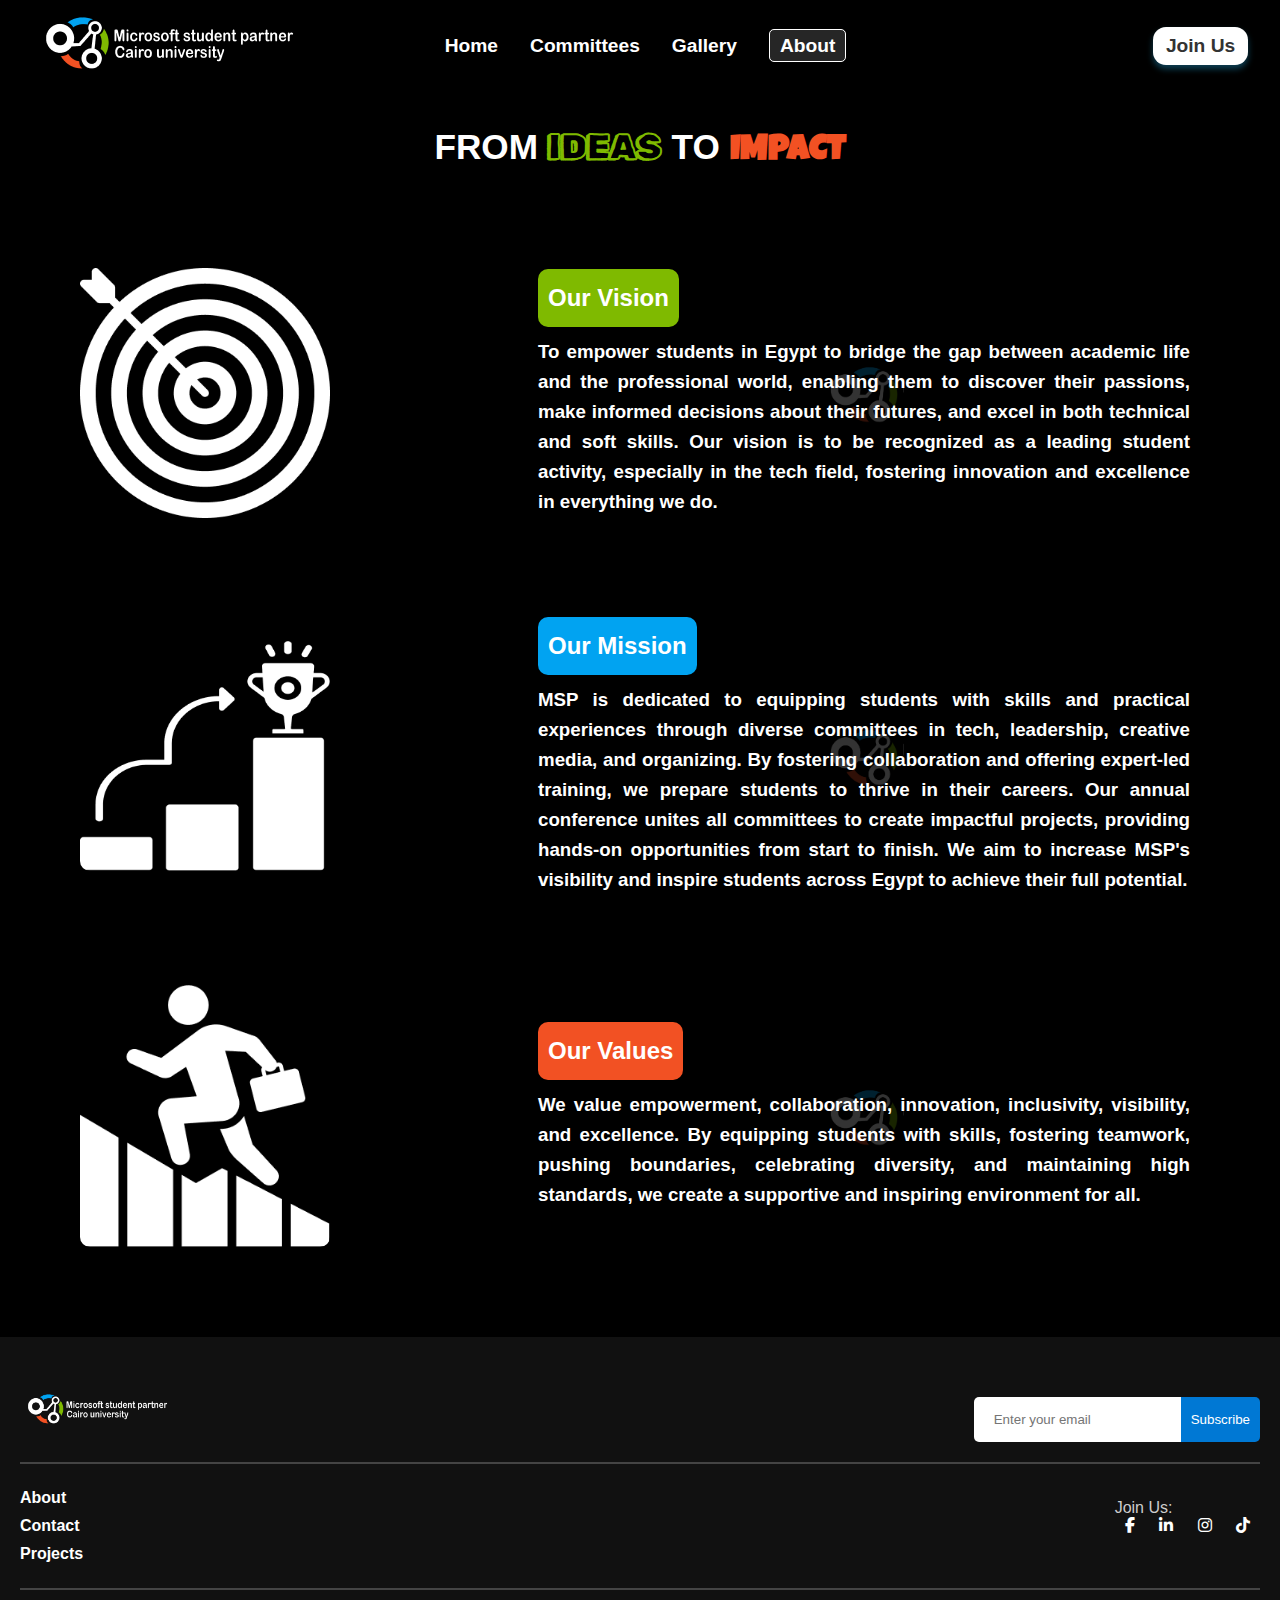
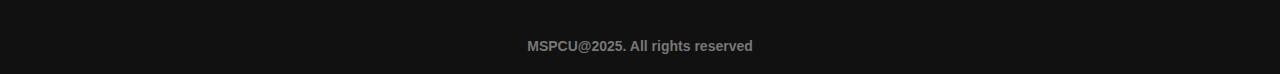
<file: About.html>
<!DOCTYPE html>
<html lang="en">
<head>
    <meta charset="UTF-8">
    <meta name="viewport" content="width=device-width, initial-scale=1.0">
    <title>About</title>
    <link rel="stylesheet" href="style.css">
    <link rel="stylesheet" href="about.css">
    <link rel="stylesheet" href="s.js">
    <link rel="preconnect" href="https://fonts.googleapis.com">
    <link href="https://fonts.googleapis.com/css2?family=Luckiest+Guy&display=swap" rel="stylesheet">

    <link rel="preconnect" href="https://fonts.gstatic.com" crossorigin>
    <link href="https://fonts.googleapis.com/css2?family=Rubik+Glitch&family=Rubik+Doodle+Shadow&display=swap" rel="stylesheet">
    <link rel="stylesheet" href="https://cdnjs.cloudflare.com/ajax/libs/font-awesome/6.7.2/css/all.min.css" integrity="sha512-Evv84Mr4kqVGRNSgIGL/F/aIDqQb7xQ2vcrdIwxfjThSH8CSR7PBEakCr51Ck+w+/U6swU2Im1vVX0SVk9ABhg==" crossorigin="anonymous" referrerpolicy="no-referrer" />
</head>
<body>
    <header>
        <div class="navbar">
            <div class="logo"><a href="index.html"><img src="img/logo.png" alt="Logo" class="logo"></a></div>
            <ul class="links">
                <li><a href="index.html">Home</a></li>
                <li><a href="comitee.html">Committees</a></li>
                <li><a href="gallery.html">Gallery</a></li>
                <li><a href="About.html">About</a></li>
                <!-- <li><a href="contact.html">Contact us</a></li> -->
            </ul>
            <a href="form.html" class="action_btn">Join Us</a>
            <div class="toggle_btn">
                <i class="fa-solid fa-bars"></i>
            </div>
        </div>

        <div class="dropdown">
            <li><a href="index.html" >Home</a></li>
            <li><a href="comitee.html">Committees</a></li>
                <li><a href="gallery.html">Gallery</a></li>
                <li><a href="About.html" >About</a></li>
                <li><a href="form.html" class="action_btn" >Join Us</a></li>
        </div>
    </header>


    <div class="hero">
        <div class="title"><h1>FROM <span class="idea">IDEAS</span> TO <span class="impact">IMPACT</span></h1></div>
    </div>

    <div class="container-about">
        <!-- Vision Section -->
        <div class="card">
            <img src="img/vision.png" class="imgc" alt="Vision Image">
            <div class="content">
                <h2 class="vision">Our Vision</h2>
                <h3>
                    To empower students in Egypt to bridge the gap between academic life and the professional world, enabling them 
                to discover their passions, make informed decisions about their futures, and excel in both technical and soft 
                skills. Our vision is to be recognized as a leading student activity, especially in the tech field, fostering 
                innovation and excellence in everything we do.
                </h3>
            </div>
        </div>
    
        <!-- Mission Section -->
        <div class="card">
            <img src="img/mision.png" class="imgc" alt="Mission Image">
            <div class="content">
                <h2 class="mision">Our Mission</h2>
                <h3>
                    MSP is dedicated to equipping students with skills and practical experiences through diverse committees in tech, 
                leadership, creative media, and organizing. By fostering collaboration and offering expert-led training, we 
                prepare students to thrive in their careers. Our annual conference unites all committees to create impactful 
                projects, providing hands-on opportunities from start to finish. We aim to increase MSP's visibility and inspire 
                students across Egypt to achieve their full potential.
                </h3>
            </div>
        </div>
    
        <!-- Values Section -->
        <div class="card">
            <img src="img/values.png" class="imgc" alt="Values Image">

            <div class="content">
                <h2 class="value">Our Values</h2>
                <h3>
                    We value empowerment, collaboration, innovation, inclusivity, visibility, and excellence. By equipping students with skills, fostering teamwork, pushing boundaries, celebrating diversity, and maintaining high standards, we create a supportive and inspiring environment for all.
                </h3>
            </div>
        </div>
    </div>
    










    <footer>
        <div class="subscribe">
            <img src="img/logo.png" alt="Footer Logo">
            <div class="sub">
                <input type="email" placeholder="Enter your email">
                <button>Subscribe</button>
            </div>
        </div>
        <hr>
        <div class="con-links">
            <div class="footer-links">
                <a href="About.html">About</a>
                <a href="contact.html">Contact</a>
                <a href="#">Projects</a>
            </div>
            <div class="social-icons">
                <div><p>Join Us:</p></div>
                <a href="https://www.facebook.com/MSPCU"><i class="fa-brands fa-facebook-f"></i></a>
                <a href="https://www.linkedin.com/company/msp-cairo/posts/?feedView=all"><i class="fa-brands fa-linkedin-in"></i></a>
                <a href="https://www.instagram.com/mspcu2/"><i class="fa-brands fa-instagram"></i></a>
                <a href="https://www.tiktok.com/@mspcu?_t=ZS-8tCSbHmnbK4&_r=1"><i class="fa-brands fa-tiktok"></i></a>
            </div>
        </div>
        <hr>
        <br>
        <h6>MSPCU@2025. All rights reserved</h6>
    </footer>
<script src="s.js"></script>
</body>
</html>
</file>
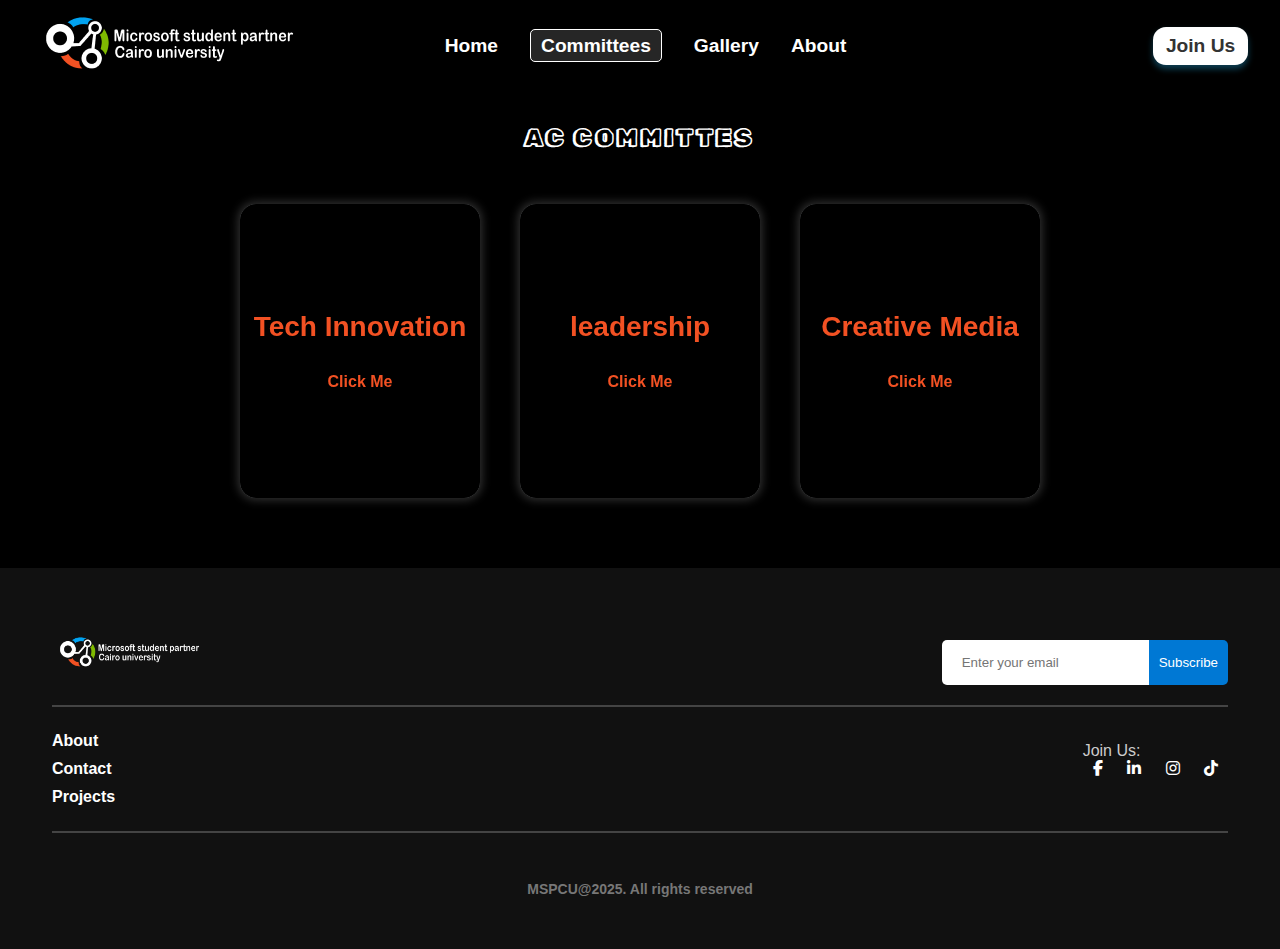
<file: comitee.html>
<!DOCTYPE html>
<html lang="en">
<head>
    <meta charset="UTF-8">
    <meta name="viewport" content="width=device-width, initial-scale=1.0">
    <title>committees</title>
    <link rel="stylesheet" href="style.css">
    <link rel="stylesheet" href="committes.css">
    <link href="https://fonts.googleapis.com/css2?family=Rubik+Glitch&family=Rubik+Doodle+Shadow&display=swap" rel="stylesheet">
    <link rel="stylesheet" href="https://cdnjs.cloudflare.com/ajax/libs/font-awesome/6.7.2/css/all.min.css" integrity="sha512-Evv84Mr4kqVGRNSgIGL/F/aIDqQb7xQ2vcrdIwxfjThSH8CSR7PBEakCr51Ck+w+/U6swU2Im1vVX0SVk9ABhg==" crossorigin="anonymous" referrerpolicy="no-referrer" />
</head>
<body>
    

    <header>
        <div class="navbar">
            <div class="logo"><a href="index.html"><img src="img/logo.png" alt="Logo" class="logo"></a></div>
            <ul class="links">
                <li><a href="index.html">Home</a></li>
                <li><a href="comitee.html">Committees</a></li>
                <li><a href="gallery.html">Gallery</a></li>
                <li><a href="About.html">About</a></li>
                <!-- <li><a href="contact.html">Contact us</a></li> -->
            </ul>
            <a href="form.html" class="action_btn">Join Us</a>
            <div class="toggle_btn">
                <i class="fa-solid fa-bars"></i>
            </div>
        </div>
        <div class="dropdown">
            <ul>
                <li><a href="index.html">Home</a></li>
                <li><a href="comitee.html">Committees</a></li>
                <li><a href="gallery.html">Gallery</a></li>
                <li><a href="About.html">About</a></li>
                <!-- <li><a href="contact.html">Contact us</a></li> -->
                <li><a href="form.html" class="action_btn">Join Us</a></li>
            </ul>
        </div>
    </header>


    <div class="tit"><h2>AC   COMMITTES</h2></div>
<!-- From Uiverse.io by eslam-hany --> 
<div class="containercom">
<!-- From Uiverse.io by IWhat1 --> 
<div class="container">
    <div class="card">
      <div class="front">
        <p class="front-heading">Tech Innovation</p>
        <p>Click Me</p>
      </div>
      <div class="back">
        <p class="back-heading"></p>
        <p>Frontend development</p> 
        <p>Backend development </p>
        <p>Mob App (Flutter)</p>
        <p>Cybersecurity </p>
        <p>UI UX Design</p>
        
      </div>
    </div>
  </div>
  <!-=====================================-  -->
  <!-- From Uiverse.io by IWhat1 --> 
<div class="container">
    <div class="card">
      <div class="front">
        <p class="front-heading">leadership</p>
        <p>Click Me</p>
      </div>
      <div class="back">
        <p class="front-heading"></p>
            <p>Presentation</p>
            <p>Project management</p>
            <p>Entrepreneurship</p>
      </div>
    </div>
  </div>
  <!-==============================================-  -->
  <!-- From Uiverse.io by IWhat1 --> 
<div class="container">
    <div class="card">
      <div class="front">
        <p class="front-heading">Creative Media</p>
        <p>Click Me</p>
      </div>
      <div class="back">
        <p class="back-heading"></p>
        <p>Graphic design </p>
        <p>Video editing</p>
        <p>Marketing</p>
      </div>
    </div>
  </div>
  
</div>

    <footer>
        <div class="confooter">
            <div class="subscribe">
                <img src="img/logo.png" alt="Footer Logo">
                <div class="sub">
                    <input type="email" placeholder="Enter your email">
                    <button>Subscribe</button>
                </div>
            </div>
            <hr>
            <div class="con-links">
                <div class="footer-links">
                    <a href="About.html">About</a>
                    <a href="contact.html">Contact</a>
                    <a href="#">Projects</a>
                </div>
                <div class="social-icons">
                    <div><p>Join Us:</p></div>
                    <a href="https://www.facebook.com/MSPCU"><i class="fa-brands fa-facebook-f"></i></a>
                    <a href="https://www.linkedin.com/company/msp-cairo/posts/?feedView=all"><i class="fa-brands fa-linkedin-in"></i></a>
                    <a href="https://www.instagram.com/mspcu2/"><i class="fa-brands fa-instagram"></i></a>
                    <a href="https://www.tiktok.com/@mspcu?_t=ZS-8tCSbHmnbK4&_r=1"><i class="fa-brands fa-tiktok"></i></a>
                </div>
            </div>
            <hr>
            <br>
            <h6>MSPCU@2025. All rights reserved</h6>
        </div>
    </footer>   
    <script src="s.js"></script>
</body>
</html>
</file>
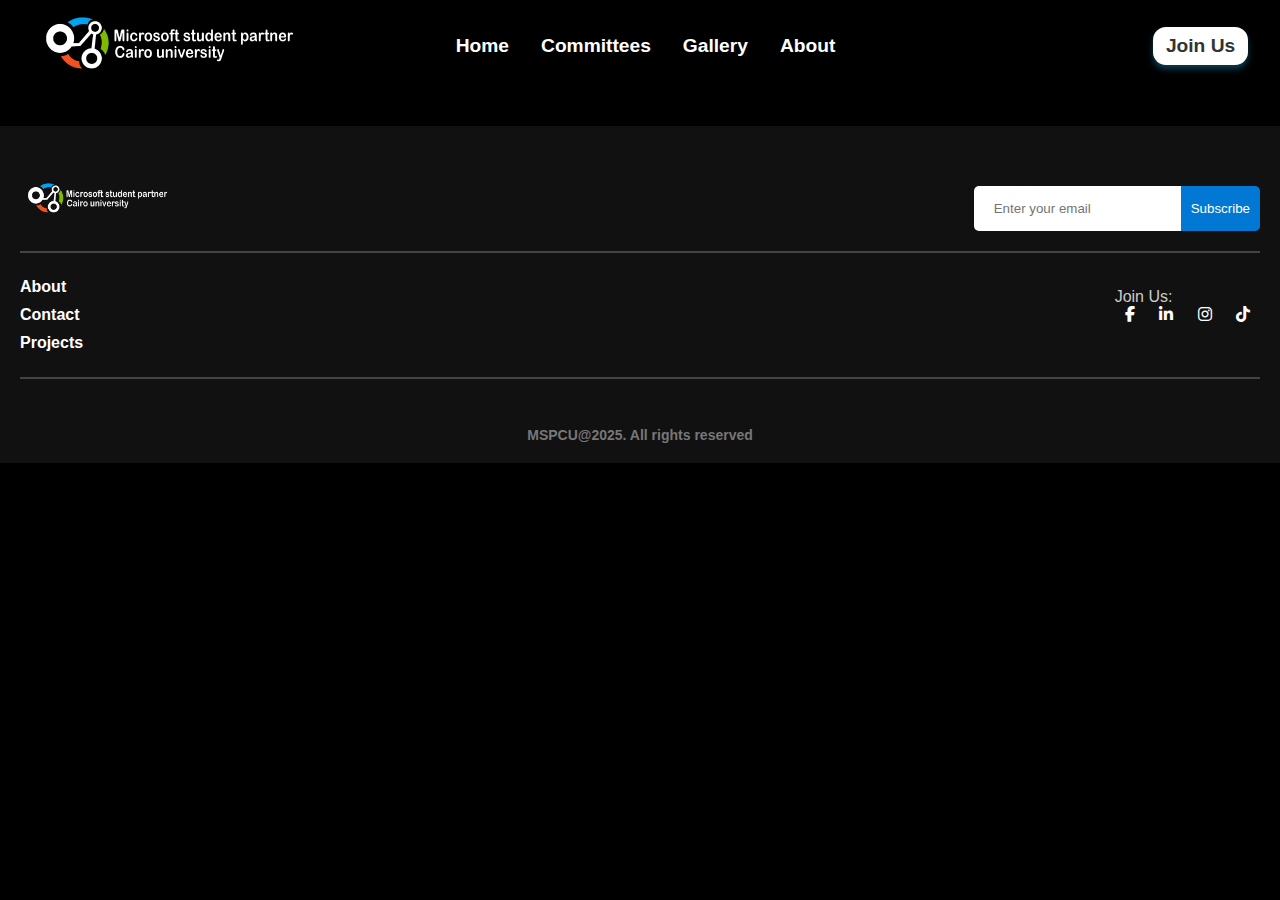
<file: contact.html>
<!DOCTYPE html>
<html lang="en">
<head>
    <meta charset="UTF-8">
    <meta name="viewport" content="width=device-width, initial-scale=1.0">
    <title>Apply Now</title>
    <link rel="stylesheet" href="style.css">
    <link rel="stylesheet" href="s.js">
    <link rel="preconnect" href="https://fonts.googleapis.com">
    <link rel="preconnect" href="https://fonts.gstatic.com" crossorigin>
    <link href="https://fonts.googleapis.com/css2?family=Rubik+Glitch&family=Rubik+Doodle+Shadow&display=swap" rel="stylesheet">
    <link rel="stylesheet" href="https://cdnjs.cloudflare.com/ajax/libs/font-awesome/6.7.2/css/all.min.css" integrity="sha512-Evv84Mr4kqVGRNSgIGL/F/aIDqQb7xQ2vcrdIwxfjThSH8CSR7PBEakCr51Ck+w+/U6swU2Im1vVX0SVk9ABhg==" crossorigin="anonymous" referrerpolicy="no-referrer" />
    <style>
        .soon{
            width: 23.4rem;
            height: 25rem;
        }
    </style>
</head>
<body>
    <header>
        <div class="navbar">
            <div class="logo"><a href="index.html"><img src="img/logo.png" alt="Logo" class="logo"></a></div>
            <ul class="links">
                <li><a href="index.html">Home</a></li>
                <li><a href="comitee.html">Committees</a></li>
                <li><a href="gallery.html">Gallery</a></li>
                <li><a href="About.html">About</a></li>
                <!-- <li><a href="contact.html">Contact us</a></li> -->
            </ul>
            <a href="#" class="action_btn">Join Us</a>
            <div class="toggle_btn">
                <i class="fa-solid fa-bars"></i>
            </div>
        </div>
        <div class="dropdown">
            <ul>
                <li><a href="index.html">Home</a></li>
                <li><a href="comitee.html">Committees</a></li>
                <li><a href="gallery.html">Gallery</a></li>
                <li><a href="about.html">About</a></li>
                <!-- <li><a href="contact.html">Contact us</a></li> -->
                <li><a href="#" class="action_btn">Join Us</a></li>
            </ul>
        </div>
    </header>

<!-- <iframe src="https://form.jotform.com/250185092595563" frameborder="0" style="width: 100%;height: 150vh;"></iframe> -->
    <footer>
        <div class="subscribe">
            <img src="img/logo.png" alt="Footer Logo">
            <div class="sub">
                <input type="email" placeholder="Enter your email">
                <button>Subscribe</button>
            </div>
        </div>
        <hr>
        <div class="con-links">
            <div class="footer-links">
                <a href="About.html">About</a>
                <a href="contact.html">Contact</a>
                <a href="#">Projects</a>
            </div>
            <div class="social-icons">
                <div><p>Join Us:</p></div>
                <a href="https://www.facebook.com/MSPCU"><i class="fa-brands fa-facebook-f"></i></a>
                <a href="https://www.linkedin.com/company/msp-cairo/posts/?feedView=all"><i class="fa-brands fa-linkedin-in"></i></a>
                <a href="https://www.instagram.com/mspcu2/"><i class="fa-brands fa-instagram"></i></a>
                <a href="https://www.tiktok.com/@mspcu?_t=ZS-8tCSbHmnbK4&_r=1"><i class="fa-brands fa-tiktok"></i></a>
            </div>
        </div>
        <hr>
        <br>
        <h6>MSPCU@2025. All rights reserved</h6>
    </footer>
    <script src="s.js"></script>
</body>
</html>
</file>
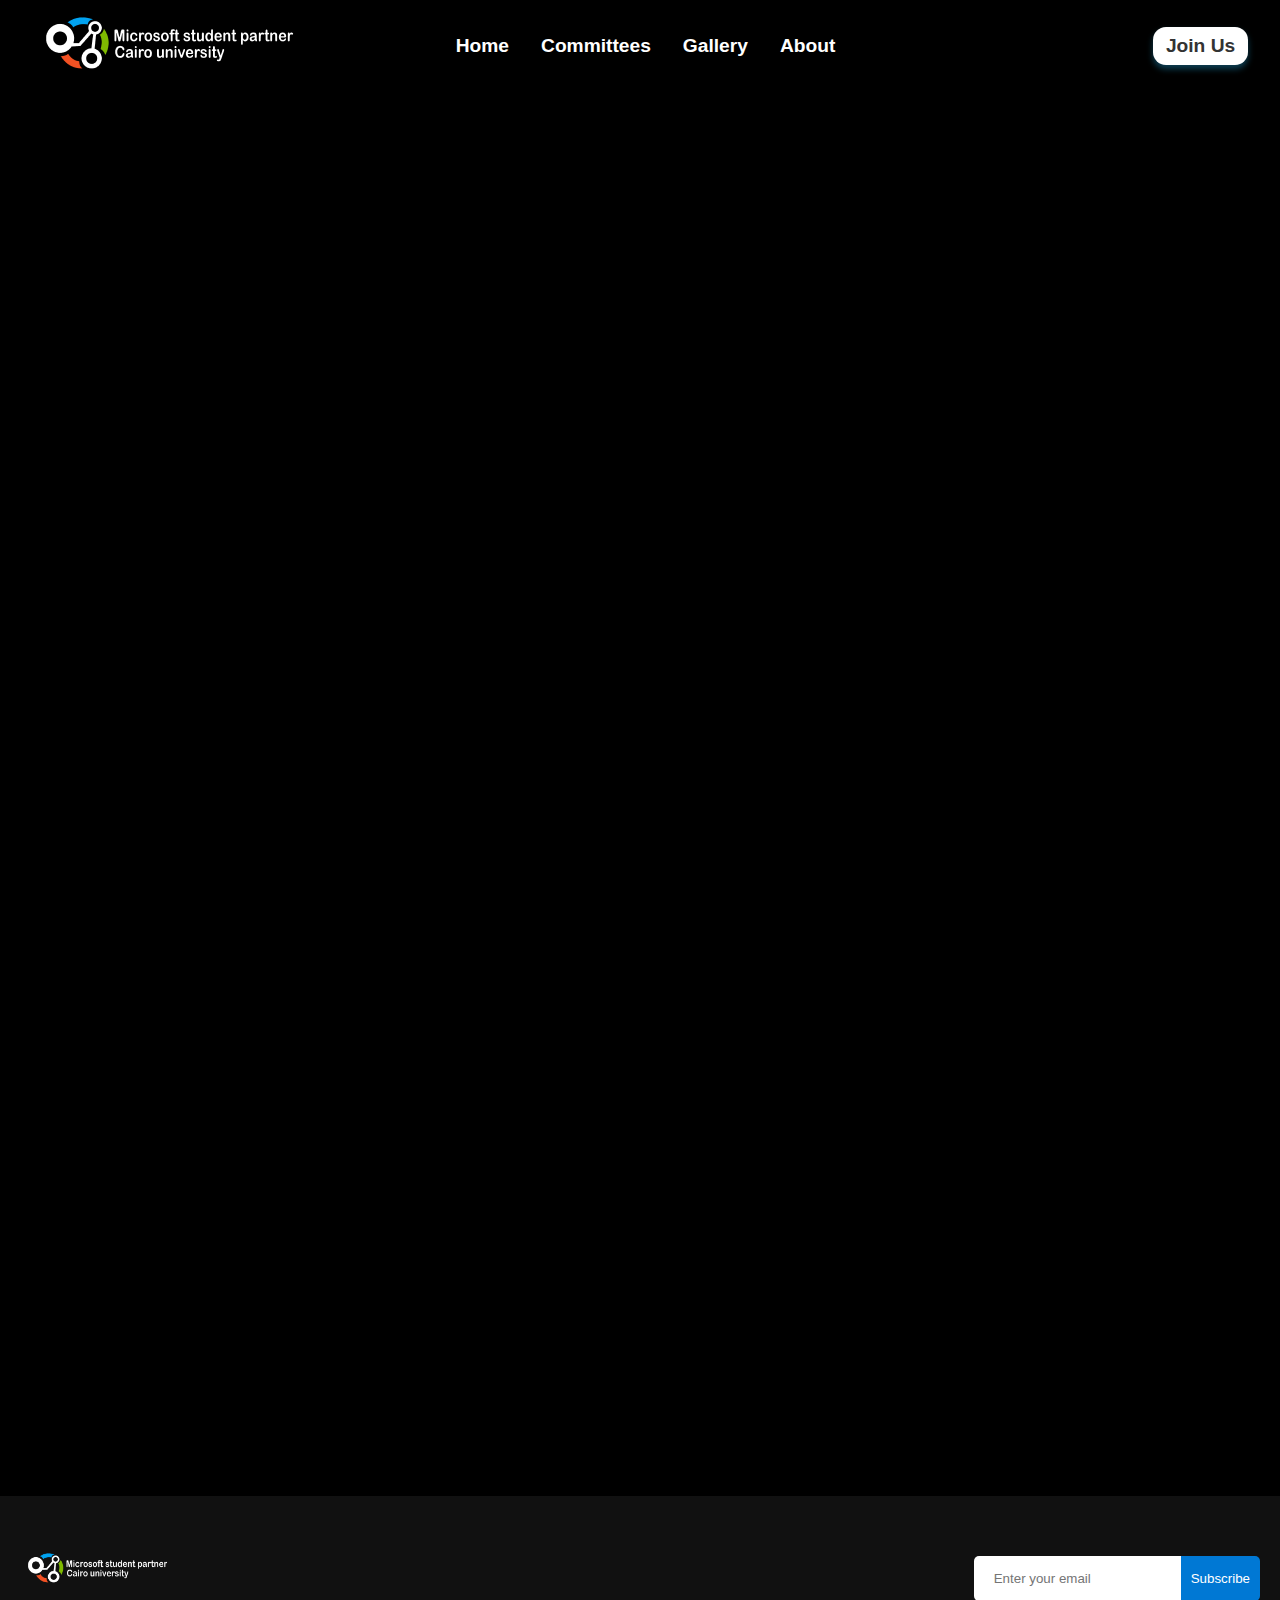
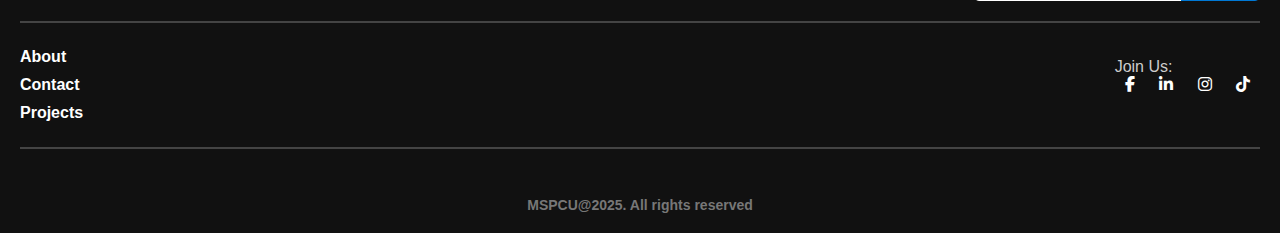
<file: form.html>
<!DOCTYPE html>
<html lang="en">
<head>
    <meta charset="UTF-8">
    <meta name="viewport" content="width=device-width, initial-scale=1.0">
    <title>Apply Now</title>
    <link rel="stylesheet" href="style.css">
    <link rel="stylesheet" href="s.js">
    <link rel="preconnect" href="https://fonts.googleapis.com">
    <link rel="preconnect" href="https://fonts.gstatic.com" crossorigin>
    <link href="https://fonts.googleapis.com/css2?family=Rubik+Glitch&family=Rubik+Doodle+Shadow&display=swap" rel="stylesheet">
    <link rel="stylesheet" href="https://cdnjs.cloudflare.com/ajax/libs/font-awesome/6.7.2/css/all.min.css" integrity="sha512-Evv84Mr4kqVGRNSgIGL/F/aIDqQb7xQ2vcrdIwxfjThSH8CSR7PBEakCr51Ck+w+/U6swU2Im1vVX0SVk9ABhg==" crossorigin="anonymous" referrerpolicy="no-referrer" />
    <style>
        .soon{
            width: 23.4rem;
            height: 25rem;
        }
    </style>
</head>
<body>
    <header>
        <div class="navbar">
            <div class="logo"><a href="index.html"><img src="img/logo.png" alt="Logo" class="logo"></a></div>
            <ul class="links">
                <li><a href="index.html">Home</a></li>
                <li><a href="comitee.html">Committees</a></li>
                <li><a href="gallery.html">Gallery</a></li>
                <li><a href="About.html">About</a></li>
                <!-- <li><a href="contact.html">Contact us</a></li> -->
            </ul>
            <a href="#" class="action_btn">Join Us</a>
            <div class="toggle_btn">
                <i class="fa-solid fa-bars"></i>
            </div>
        </div>
        <div class="dropdown">
            <ul>
                <li><a href="index.html">Home</a></li>
                <li><a href="comitee.html">Committees</a></li>
                <li><a href="gallery.html">Gallery</a></li>
                <li><a href="about.html">About</a></li>
                <!-- <li><a href="contact.html">Contact us</a></li> -->
                <li><a href="#" class="action_btn">Join Us</a></li>
            </ul>
        </div>
    </header>

<iframe src="https://form.jotform.com/250216638121549" frameborder="0" style="width: 100%;height: 150vh;"></iframe>
    <footer>
        <div class="subscribe">
            <img src="img/logo.png" alt="Footer Logo">
            <div class="sub">
                <input type="email" placeholder="Enter your email">
                <button>Subscribe</button>
            </div>
        </div>
        <hr>
        <div class="con-links">
            <div class="footer-links">
                <a href="About.html">About</a>
                <a href="contact.html">Contact</a>
                <a href="#">Projects</a>
            </div>
            <div class="social-icons">
                <div><p>Join Us:</p></div>
                <a href="https://www.facebook.com/MSPCU"><i class="fa-brands fa-facebook-f"></i></a>
                <a href="https://www.linkedin.com/company/msp-cairo/posts/?feedView=all"><i class="fa-brands fa-linkedin-in"></i></a>
                <a href="https://www.instagram.com/mspcu2/"><i class="fa-brands fa-instagram"></i></a>
                <a href="https://www.tiktok.com/@mspcu?_t=ZS-8tCSbHmnbK4&_r=1"><i class="fa-brands fa-tiktok"></i></a>
            </div>
        </div>
        <hr>
        <br>
        <h6>MSPCU@2025. All rights reserved</h6>
    </footer>
    <script src="s.js"></script>
</body>
</html>
</file>
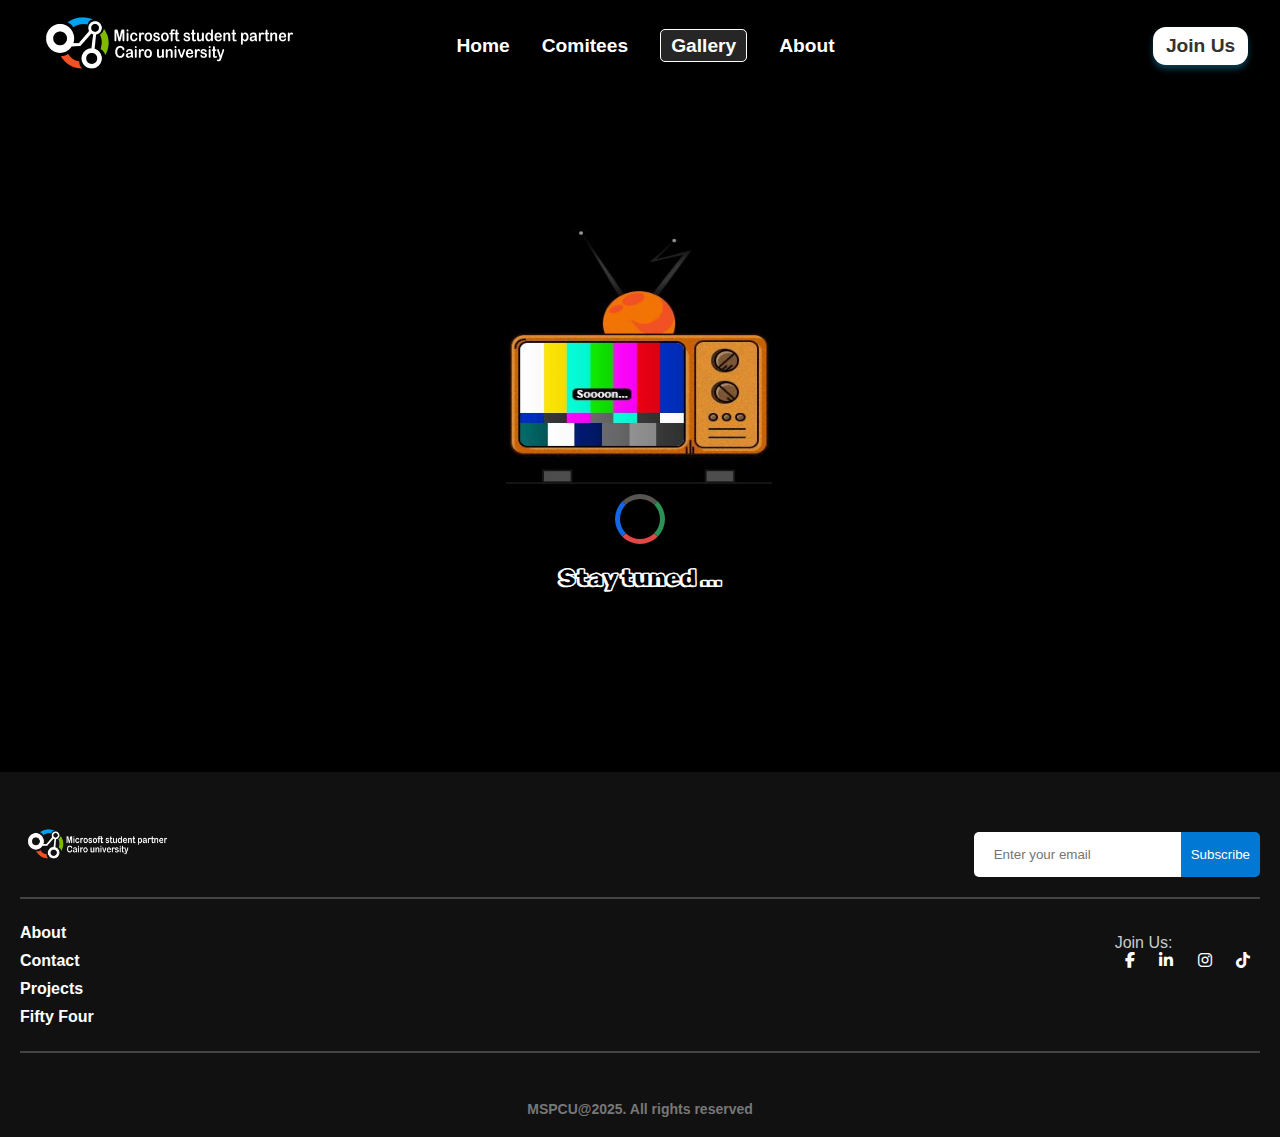
<file: gallery.html>
<!DOCTYPE html>
<html lang="en">
<head>
    <meta charset="UTF-8">
    <meta name="viewport" content="width=device-width, initial-scale=1.0">
    <title>Gallery</title>
    <link rel="stylesheet" href="gallery.css">
    <link href="https://fonts.googleapis.com/css2?family=Rubik+Glitch&family=Rubik+Doodle+Shadow&display=swap" rel="stylesheet">
    <link rel="stylesheet" href="https://cdnjs.cloudflare.com/ajax/libs/font-awesome/6.7.2/css/all.min.css" integrity="sha512-Evv84Mr4kqVGRNSgIGL/F/aIDqQb7xQ2vcrdIwxfjThSH8CSR7PBEakCr51Ck+w+/U6swU2Im1vVX0SVk9ABhg==" crossorigin="anonymous" referrerpolicy="no-referrer" />
    <link rel="stylesheet" href="style.css">
</head>
<body>
    
    <header>
        <div class="navbar">
            <div class="logo"><a href="index.html"><img src="img/logo.png" alt="Logo" class="logo"></a></div>
            <ul class="links">
                <li><a href="index.html">Home</a></li>
                <li><a href="comitee.html">Comitees</a></li>
                <li><a href="gallery.html">Gallery</a></li>
                <li><a href="About.html">About</a></li>
                <!-- <li><a href="contact.html">Contact us</a></li> -->
            </ul>
            <a href="form.html" class="action_btn">Join Us</a>
            <div class="toggle_btn">
                <i class="fa-solid fa-bars"></i>
            </div>
        </div>
        <div class="dropdown">
            <ul>
                <li><a href="index.html">Home</a></li>
                <li><a href="comitee.html">Comitees</a></li>
                <li><a href="gallery.html">Gallery</a></li>
                <li><a href="About.html">About</a></li>
                <!-- <li><a href="contact.html">Contact us</a></li> -->
                <li><a href="form.html" class="action_btn">Join Us</a></li>
            </ul>
        </div>
    </header>



    
<!-- From Uiverse.io by satyamchaudharydev --> 

<div class="spinner"></div>

<div class="ss">

<img src="img/sooon.JPG" alt="">
<div class="loader"></div>
    <h2>Stay    tuned ...</h2>
</div>

    <footer>
        <div class="subscribe">
            <img src="img/logo.png" alt="Footer Logo">
            <div class="sub">
                <input type="email" placeholder="Enter your email">
                <button>Subscribe</button>
            </div>
        </div>
        <hr>
        <div class="con-links">
            <div class="footer-links">
                <a href="#">About</a>
                <a href="#">Contact</a>
                <a href="#">Projects</a>
                <a href="#">Fifty Four</a>
            </div>
            <div class="social-icons">
                <div><p>Join Us:</p></div>
                <a href="https://www.facebook.com/MSPCU"><i class="fa-brands fa-facebook-f"></i></a>
                <a href="https://www.linkedin.com/company/msp-cairo/posts/?feedView=all"><i class="fa-brands fa-linkedin-in"></i></a>
                <a href="https://www.instagram.com/mspcu2/"><i class="fa-brands fa-instagram"></i></a>
                <a href="https://www.tiktok.com/@mspcu?_t=ZS-8tCSbHmnbK4&_r=1"><i class="fa-brands fa-tiktok"></i></a>
            </div>
        </div>
        <hr>
        <br>
        <h6>MSPCU@2025. All rights reserved</h6>
    </footer>
    <script src="s.js"></script>
</body>
</html>
</file>
<file: style.css>
* {
    margin: 0;
    padding: 0;
    box-sizing: border-box;
    font-family: 'Open Sans', sans-serif;
  }
  
  .rubik-glitch-regular {
    font-family: "Rubik Glitch", serif;
    /* font-weight: 100; */
    font-style: normal;
  }
  
  .rubik-doodle-shadow-regular {
    font-family: "Rubik Doodle Shadow", serif;
    font-weight: 400;
    font-style: normal;
  }

  .luckiest-guy-regular {
    font-family: "Luckiest Guy", serif;
    font-weight: 400;
    font-style: normal;
  }
  
  
  
  body {
    /* background-image: url('https://images.unsplash.com/photo-1485470733090-0 aae1788d5af?ixlib=rb-4.0.3&ixid=MnwxMjA3fDB8MHxwaG90by1wYWdlfHx8fGVufDB8fHx8&auto=format&fit=crop&w=1517&q=80'); */
    height: 100%;
    background-color: black;
  }

li{
    list-style: none;
}

a{
    text-decoration: none;
    color: #fff;
    font-size: 1.2rem;
    font-weight: bold;
}

a:hover{
    color:#333;
    /* background-color: #fff; */
}

header{
    position: relative;
    margin: 1rem;
    padding: 0 1rem;
    background-color: rgba(0, 0, 0, 0.575);
}

.navbar {
width: 100%;
height: 60px;
max-width: 1260px;
margin: 0 auto;
display: flex;
align-items: center;
justify-content: space-between;
}

.navbar .links{
    display: flex;
    gap: 2rem;
    transition: all 0.2s ;
    transform: translateX(-80px);
}

.navbar .toggle_btn{
    color: #fff;
    font-size: 1.5rem;
    cursor: pointer;
    display: none;
}

.links li a.active {
    padding:5px 10px;
    background-color: #a7a5a53a;
    border: 1px solid #fff; 
    transition: all 0.3s ease-in-out; 
    border-radius: 5px;
}

.action_btn{
    background-color: #fff;
    color: #333;
    padding: 0.5rem .8rem;
    border: none;
    outline: none;
    border-radius: 13px;
    /* font-weight: bold; */
    /* font-size:1.1rem; */
    cursor: pointer;
    box-shadow: 0 4px 6px rgba(33, 161, 212, 0.4);
    transition: all 0.2s ease-in-out;
}

.action_btn:hover {
    /* background-color: #333; */
    background-color: #01A3F1;
    color: #fff;
    box-shadow: 2px 5px 20px rgba(255, 255, 255, 0.74);
}

.action_btn:active {
    transform: scale(0.95); 
    box-shadow: 0 2px 4px rgba(0, 0, 0, 0.2); 
    transition: all .5s;
}

.dropdown{
    display: none;
    position: absolute;
    right: 2rem;
    top: 62px;
    width: 300px;
    background-color: #333;
    overflow: hidden;
    border-radius: 30px;
    height: 0;
    transition: height 0.6s cubic-bezier(0.175, 0.885, 0.32, 1.275);
    z-index: 10;
}

.dropdown li{
    padding: 0.7rem;
    display: flex;
    align-items: center;
    justify-content: center;
}

.dropdown .action_btn{
    width: 80%;
    display: flex;
    justify-content: center;
    border-radius: 20px;
}

.dropdown.open{
    height: 250px;
}


.main{
    display: flex;
    flex-direction: column;
    justify-content: center;
    align-items: center;
    gap: 20px;
}
.hero {
    margin: 50px;
    display: flex;
    flex-direction: column; 
    justify-content: center;
    align-items: center;
    text-align: center;
    color: #fff;
    /* gap: 20px;  */
}

.hero h1 {
    color: #fff;
    font-weight: bold;
    font-size: 2.2rem;
}

.idea{
    font-family: "Rubik Doodle Shadow", serif;
    color: #7FBA00;
}

.impact{
    font-family: "Luckiest Guy", serif;
    color: #F25123;
}


#countdown {
    display: flex;
    flex-wrap: wrap; /* يسمح بتغيير ترتيب العناصر عند العرض على الشاشات الصغيرة */
    justify-content: center; /* يحاذي العناصر أفقياً */
    gap: 15px; /* المسافة بين كل قسم */
    font-family: "Rubik Glitch", serif;
    text-align: center;
    margin-top: 20px;
}

.c{
    color: #01A3F1;
    color: #7FBA00;
    color: #F25123;
}
#countdown div {
    color: white;
    /* padding: 10px 15px; */
    /* border-radius: 5px; */
    /* min-width: 80px; */
    font-family: "Rubik Doodle Shadow", serif;
    /* border: 2px solid white;  */
    text-align: center;
}

#countdown span {
    font-weight: bold;
    font-size: 2rem;
    font-family: "Rubik Doodle Shadow", serif;
}

.container p{
    margin: 5px;
    color: #F25123;
    font-weight: bold;
}
.wait{
    width: 90%;
    height: 20%;
    border-radius: 10px;
    margin-bottom: 20px;
    margin-top: 20px;
}

.cover{
    max-width: 930px;
    width: 85%;
}
.bu a{
    font-size: 15px;
    padding: .8rem;
    /* width: 100px; */
    /* height: 30px; */
    border-radius: 10px;
    color:#fff;
    /* background-color: #01A3F1; */
    /* border: none; */
    cursor: pointer;
    transition: all 0.2s ease-in-out;
}


.con{
    background-color: #7FBA00;
}

.contactbtn{
    outline: .5px solid #fff;
}


.bu a:hover{
    background-color: #fff;
    color: #111;
    box-shadow: 0 4px 8px rgb(255, 255, 255);
}

.cover{
    display: flex;
    justify-content: center;
}

.msp{
    max-width: 800px;
    padding: 15px;
    background-image: url('img/logoo\ \(2\).png');
    background-repeat: no-repeat;
    background-size: contain;
    background-position: center;
    width: 80%;
    color: #fff;
    border: 1px solid #fff;
    border-radius: 10px;
    font-size: 1.5rem;
}

.msp h3{
    font-family: "Rubik Doodle Shadow";
    margin-bottom: 20px;
}

.msp h5{
    font-weight: bold;
}
/* scrolller====================================================== */
.bg-image {
    /* Full height */
    /* height: 50%; */
  
    /* Center and scale the image nicely */
    /* background-position: center;
    background-repeat: no-repeat;
    background-size: cover; */
  }
  
  /* Images used */
  /* .img1 { background-image: url("img_snow.jpg"); }
  .img2 { background-image: url("img_girl.jpg"); }
  .img3 { background-image: url("img_lights.jpg"); }
  .img4 { background-image: url("img_nature.jpg"); }
  .img5 { background-image: url("img_forest.jpg"); }
  .img6 { background-image: url("img_woods.jpg"); } */
  
  /* Position text in the middle of the page/image */
   /* .bg-text {
    background-color: rgb(0,0,0);
    background-color: rgba(0,0,0, 0.4); 
    color: white;
    font-weight: bold;
    font-size: 80px;
    border: 10px solid #f1f1f1;
    position: fixed; 
    top: 50%;
    left: 50%;
    transform: translate(-50%, -50%);
    z-index: 2;
    width: 300px;
    padding: 20px;
    text-align: center;
  }  */

/* ================================================================ */

/* Footer */
footer {
    margin-top: 50px;
    background-color: #111;
    padding: 20px;
    color: #ccc;
    text-align: center;
}

.confooter{
    margin: 2rem;
}
footer .subscribe {
    display: flex;
    flex-wrap: wrap;
    margin-top: 20px;
    justify-content: space-between;
    align-items: center;
}

footer .subscribe img {
    max-width: 150px;
}

footer .subscribe .sub {
    display: flex;
    margin-top: 20px;
    gap: 0;
}

footer .subscribe .input-container {
    position: relative;
    display: flex;
    align-items: center;
    width: 70%;
    max-width: 300px;
}

footer .subscribe .input-container i {
    /* position: absolute; */
    left: 10px;
    color: #aaa;
    /* font-size: 16px; */
    margin: 0;
}

footer .subscribe input {
    padding: 10px 10px 10px 35px;
    height: 45px;
    width: 100%;
    border: none;
    outline: none;
    border-radius: 5px 0 0 5px; 
    margin: 0;
}
footer .subscribe input {
    padding-left: 20px;
    height: 45px;
    margin: 0px;
    width: 90%;
    max-width: 300px;
    border: none;
    outline: none;
}

footer .subscribe button {
    padding: 10px;
    height: 45px;
    background: #0078d4;
    color: #fff;
    border: none;
    cursor: pointer;
    border-radius: 0 5px 5px 0 ; 
}

footer .con-links {
    display: flex;
    justify-content: space-between;
    align-items: flex-start;
    flex-wrap: wrap;
    margin-top: 20px;
    text-align: left;
    
}

footer .footer-links {
    display: flex;
    flex-direction: column;
    text-align: left;
    margin-right: auto;
}

footer .footer-links a {
    /* color: #ccc; */
    color:#fff;
    text-decoration: none;
    margin: 5px 0;
    font-size: 1rem;
}

footer .footer-links a:hover {
    text-decoration: underline #F25123 3px solid;
    color: #01A3F1;
}

footer .social-icons {
    transition: 0.5s;
    /* margin: 20px; */
    font-size: 1rem;
    margin-top: 15px;
    text-align: left;
}

footer .social-icons a {
    color: #fff;
    margin: 0 10px;
    font-size: 1rem;
}
footer .social-icons a:hover {
    /* padding: 10px; */
    border-radius: 5px;
    background-color: #01A3F1;
    transition: 0.5s;
}

footer hr {
    border: 1px solid #444;
    margin: 20px 0;
}

footer h6 {
    color: #777;
    font-size: 14px;
    margin-top: 10px;
}








/* .msp{
    background-image: url('img/background.png');
    background-size: auto;
    color: #fff;
    display: flex;
    flex-direction: column;
    justify-content: center;
    align-items: center;
    outline: 2px solid #fff;
    width: 50%;
} */
@media(max-width: 922px){
    .navbar .links,
    .navbar .action_btn{
        display: none;
    }

    .logo{
        width: 200px;
    }

    .navbar .toggle_btn{
        display: block;
    }

    .dropdown{
        display: block;
    }   
}

@media(max-width: 500px){
    .hero h1{
        font-size: 23px ;
    }
    .msp{
        font-size: 1.1rem;
    }
}
</file>
<file: about.css>
.container-about {
    padding: 20px;
    display: flex;
    flex-direction: column;
    align-items: center;
    gap: 40px; 
    max-width: 1200px;
    margin: 0 auto;
}

.card {
    display: flex;
    flex-wrap: wrap;
    justify-content: space-between;
    align-items: center;
    gap: 20px; 
    /* background-color: #1a1a1a;  */
    /* border: 1px solid #333; */
    border-radius: 10px;
    padding: 20px;
    box-shadow: 0 4px 15px rgba(0, 0, 0, 0.3); 
    max-width: 100%; 
}

.content {
    flex: 1; 
    max-width: 60%; 
    color: #fff;
    font-size: 16px;
    line-height: 1.6; 
    padding: 10px;
    text-align: justify; 
    background-image: url('/img/logoo (2).png');
    background-repeat: no-repeat;
    background-size: 80px; 
    background-position: center;
}

.vision{
    display: inline-block;
    padding: 10px;
    background-color: #7FBA00;
    border-radius: 10px;
    margin-bottom: 10px;
}
.mision{
    display: inline-block;
    padding: 10px;
    background-color: #01A3F1;
    border-radius: 10px;
    margin-bottom: 10px;
}
.value{
    display: inline-block;
    padding: 10px;
    background-color: #F25123;
    border-radius: 10px;
    margin-bottom: 10px;
}

.imgc {
    width: 250px; 
    height: auto; 
    border-radius: 10px; 
    object-fit: cover; 
    box-shadow: 0 4px 10px rgba(0, 0, 0, 0.3); 
}

/* Responsive Design */
@media (max-width: 1024px) {
    .card {
        flex-direction: column; 
        align-items: center;
    }

    .content {
        max-width: 100%; 
        text-align: center;
    }

    .imgc {
        width: 200px;
    }
}

@media (max-width: 768px) {
    .content {
        font-size: 14px;
        line-height: 1.4;
    }

    .imgc {
        width: 150px; 
    }
}

@media (max-width: 480px) {
    .card {
        gap: 15px; 
        padding: 15px; 
    }

    .content {
        
        font-size: 12px; 
        padding: 10px;
    }

    .imgc {
        width: 120px; 
    }
}
</file>
<file: committes.css>
/* From Uiverse.io by IWhat1 */ 

        .containercom{
            display: flex;
            flex-wrap: wrap;
            justify-content: center;
            z-index: 1;
        }

        h2{
            color: #fff;
            font-family: "Rubik Doodle Shadow";
            letter-spacing: .2rem;
        }
        .tit{
            display: flex;
            align-items: center;
            justify-content: center;
            padding: 2rem;
        }
        .rubik-doodle-shadow-regular {
            font-family: "Rubik Doodle Shadow", serif;
            font-weight: 400;
            font-style: normal;
          }
.container {
    width: 240px;
    height: 294px;
    margin: 20px;
    /* perspective: 900px; */
  }

  .card {
    height: 100%;
    width: 100%;
    background-color: aliceblue;
    position: relative;
    transition: transform 1200ms;
    transform-style: preserve-3d;
    border-radius: 1rem;
  }
  
  .container:hover > .card {
    cursor: pointer;
    transform: rotateY(180deg) rotateZ(170deg);
  }
  
  .front, .back {
    height: 100%;
    width: 100%;
    border-radius: 1rem;
    position: absolute;
    box-shadow: 0 0 10px 2px rgba(50, 50, 50, 2.5);
    backface-visibility: hidden;
    /* color: aliceblue; */
    /* color: black; */
  }
  
  .front, .back {
    display: flex;
    justify-content: center;
    flex-direction: column;
    align-items: center;
    gap: 20px;
    background-color: black;
    color: #fff;
    
  }
  
  .back {
    transform: rotateY(180deg) rotateZ(175deg);
    
  }
  
  .back-heading, .front-heading {
    font-size: 28px;
    font-family: -apple-system, BlinkMacSystemFont, 'Segoe UI', Roboto, Oxygen, Ubuntu, Cantarell, 'Open Sans', 'Helvetica Neue', sans-serif;
    font-weight: bold;
  }
</file>
<file: gallery.css>
.rubik-doodle-shadow-regular {
    font-family: "Rubik Doodle Shadow", serif;
    font-weight: 400;
    font-style: normal;
  }

        .ss{
            height: 70vh;
            padding: 20px;
            display: flex;
            flex-direction: column;
            justify-content: center;
            align-items: center;
        }

        .ss img{
            width: 17rem;
            height: 17rem;
            /* margin: 30px; */
        }
        .ss h2{
            margin-top: 20px;
            color: #fff;
            font-family: "Rubik Doodle Shadow", serif;
            font-weight: bold;
            font-size: 1.5rem;
        }

        /* From Uiverse.io by adamgiebl */ 
/* From Uiverse.io by mrhyddenn */ 
.loader {
  width: 50px;
  height: 50px;
  border: 5px solid rgb(0,0,0,0.11);
  border-radius: 50%;
  border-top-color: rgba(236, 231, 220, 0.37);
  border-right-color: rgb(43, 145, 87);
  border-left-color: rgb(20, 102, 226);
  border-bottom-color: rgb(224, 71, 71);
  animation: loader1776 2s linear infinite;
}

@keyframes loader1776 {
  to {
    transform: rotate(360deg);
  }
}
</file>
